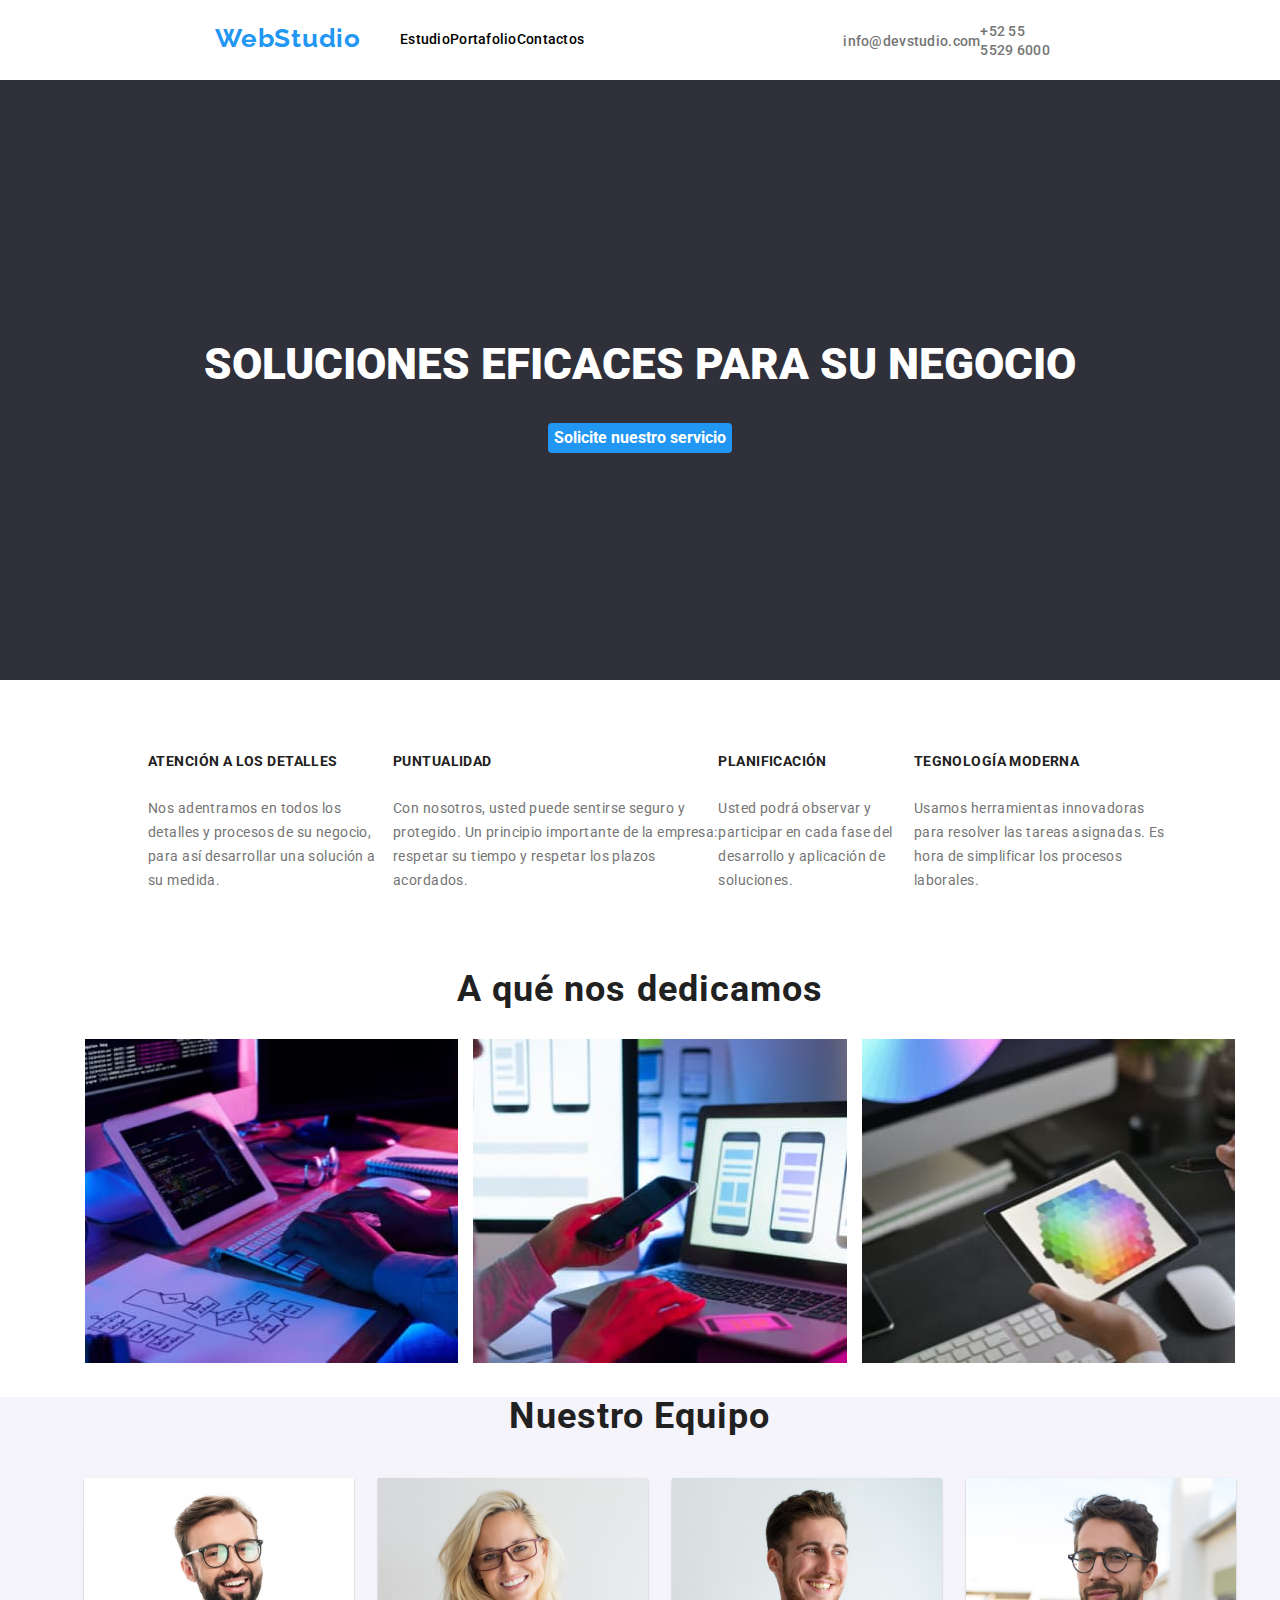
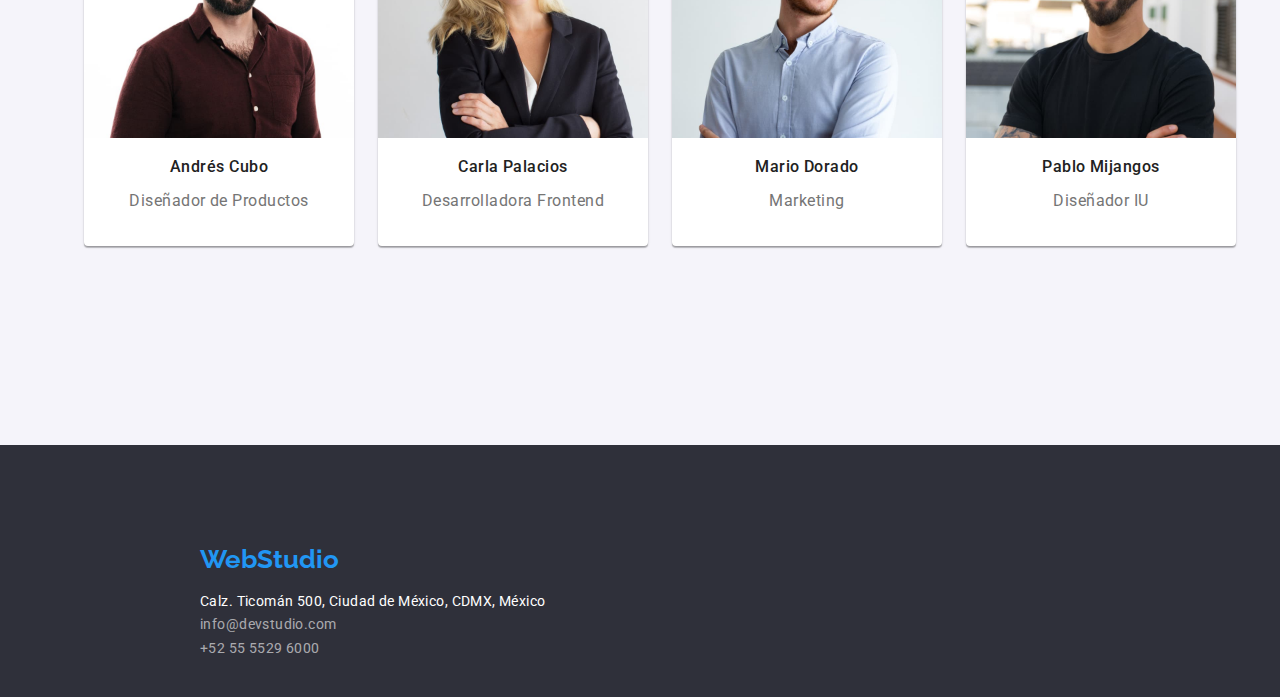
<file: index.html>
<!DOCTYPE html>
<html lang="en">
  <head>
    <meta charset="UTF-8" />
    <meta http-equiv="X-UA-Compatible" content="IE=edge" />
    <meta name="viewport" content="width=device-width, initial-scale=1.0" />
    <title>tarea1</title>
    <link rel="preconnect" href="https://fonts.googleapis.com" />
    <link rel="preconnect" href="https://fonts.gstatic.com" crossorigin />

    <link rel="preconnect" href="https://fonts.googleapis.com" />
    <link rel="preconnect" href="https://fonts.gstatic.com" crossorigin />
    <link
      href="https://fonts.googleapis.com/css2?family=Raleway:wght@700&family=Roboto:wght@400;500;700;900&display=swap"
      rel="stylesheet"
    />
    <link rel="stylesheet" href="./css/styles.css" />
  </head>

  <body>
    <header>
      <nav>
        <a href="index.html" class="logo-nav">WebStudio</a>
        <ul class="navbar">
          <li><a href="index.html" class="studi">Estudio</a></li>
          <li><a href="portafolio.html" class="port">Portafolio</a></li>
          <li><a href="" class="contact">Contactos</a></li>
        </ul>
      </nav>
      <ul class="mail-tel">
        <li>
          <a href="mailto:info@devstudio.com" class="mail-head"
            >info@devstudio.com</a
          >
        </li>
        <li>
          <a href="tel:+52 55 5529 6000" class="tel-head">+52 55 5529 6000</a>
        </li>
      </ul>
    </header>

    <main>
      <section class="first-container">
        <h1 class="main-tittle">SOLUCIONES EFICACES PARA SU NEGOCIO</h1>

        <button type="button" class="services-button">
          Solicite nuestro servicio
        </button>
      </section>

      <section class="first-section">
        <ul class="second-container">
          <li>
            <h3>ATENCIÓN A LOS DETALLES</h3>
            <p>
              Nos adentramos en todos los detalles y procesos de su negocio,
              para así desarrollar una solución a su medida.
            </p>
          </li>
          <li>
            <h3>PUNTUALIDAD</h3>
            <p>
              Con nosotros, usted puede sentirse seguro y protegido. Un
              principio importante de la empresa: respetar su tiempo y respetar
              los plazos acordados.
            </p>
          </li>
          <li>
            <h3>PLANIFICACIÓN</h3>
            <p>
              Usted podrá observar y participar en cada fase del desarrollo y
              aplicación de soluciones.
            </p>
          </li>
          <li>
            <h3>TEGNOLOGÍA MODERNA</h3>
            <p>
              Usamos herramientas innovadoras para resolver las tareas
              asignadas. Es hora de simplificar los procesos laborales.
            </p>
          </li>
        </ul>
      </section>

      <section class="second-section">
        <h2>A qué nos dedicamos</h2>

        <ul class="third-container">
          <li>
            <img src="./images/programer.jpg" alt="cascada papel" srcset="" />
          </li>
          <li>
            <img src="./images/cell-laptop.jpg" alt="celular mano" srcset="" />
          </li>
          <li>
            <img
              src="./images/screen-colors.jpg"
              alt="tablet colores"
              srcset=""
            />
          </li>
        </ul>
      </section>

      <section class="third-section">
        <h2>Nuestro Equipo</h2>

        <ul class="third-section-a">
          <li class="our-team">
            <img src="./images/beardman.jpg" alt="hombre de cafe" srcset="" />
            <h3>Andrés Cubo</h3>
            <p>Diseñador de Productos</p>
          </li>
          <li class="our-team">
            <img src="./images/blonde-air.jpg" alt="ella de negro" srcset="" />
            <h3>Carla Palacios</h3>
            <p>Desarrolladora Frontend</p>
          </li>

          <li class="our-team">
            <img src="./images/smile-man.jpg" alt="el de blanco" srcset="" />
            <h3>Mario Dorado</h3>
            <p>Marketing</p>
          </li>

          <li class="our-team">
            <img src="./images/tshirt-black.jpg" alt="el de negro" srcset="" />
            <h3>Pablo Mijangos</h3>
            <p>Diseñador IU</p>
          </li>
        </ul>
      </section>
    </main>

    <footer>
      <div>
        <a href="#" class="logo-footer">WebStudio</a>

        <address>
          <ul>
            <li>
              <a
                href="https://www.google.com/maps/place/Calz.+Ticom%C3%A1n+500,+La+Laguna+Ticoman,+Gustavo+A.+Madero,+07340+Ciudad+de+M%C3%A9xico,+CDMX,+M%C3%A9xico/@19.5102072,-99.1346799,17z/data=!3m1!4b1!4m5!3m4!1s0x85d1f9c66374d1dd:0x72c74207e8767392!8m2!3d19.5102022!4d-99.1324912?hl=es"
                target="_blank"
                rel="noopener norefer"
                class="footer-addres"
                >Calz. Ticomán 500, Ciudad de México, CDMX, México</a
              >
            </li>
            <li>
              <a href="mailto:info@devstudio.com" class="footer-mail">
                info@devstudio.com</a
              >
            </li>

            <li>
              <a href="tel:+52 55 5529 6000" class="footer-tel"
                >+52 55 5529 6000</a
              >
            </li>
          </ul>
        </address>
      </div>
    </footer>
  </body>
</html>
</file>
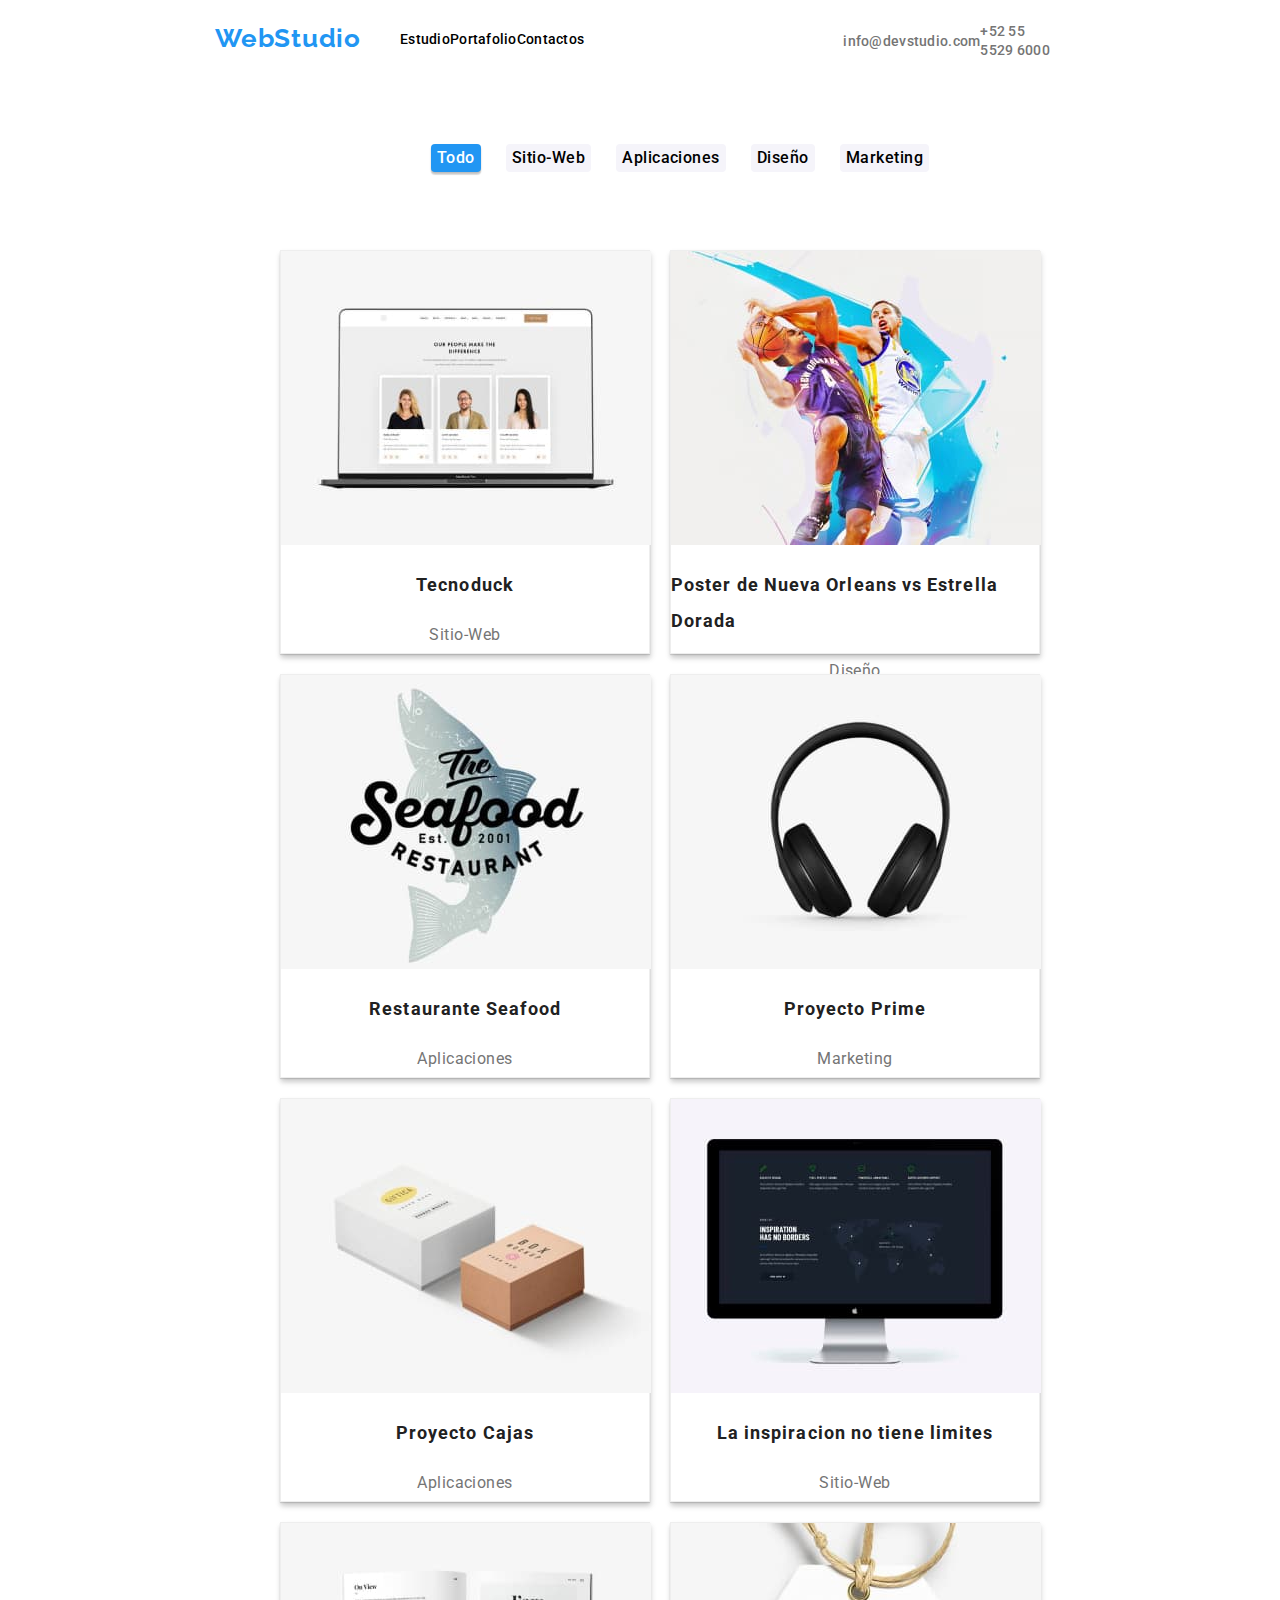
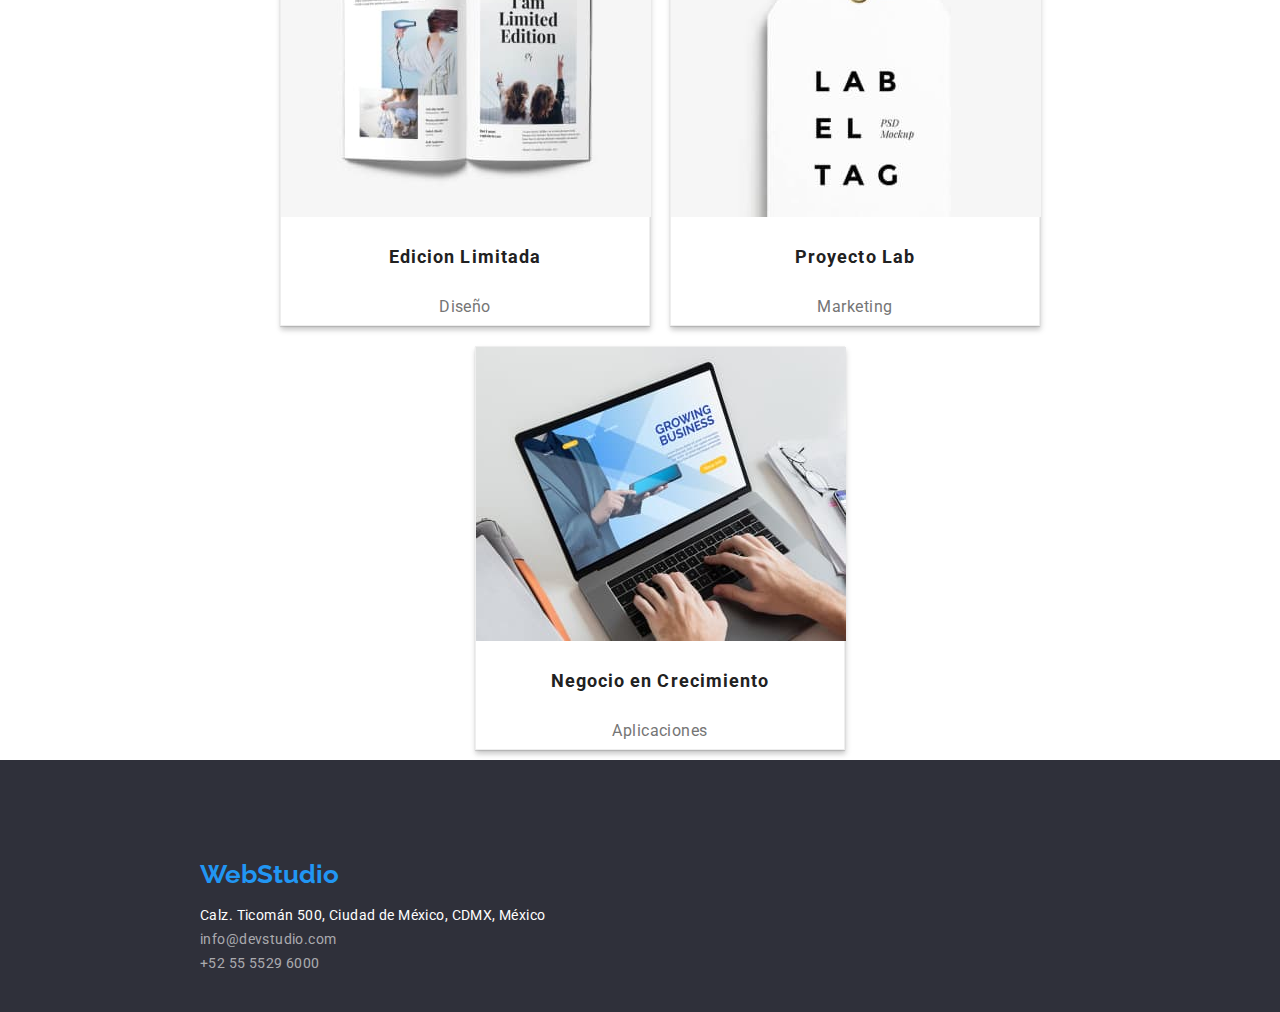
<file: portafolio.html>
<!DOCTYPE html>
<html lang="en">
  <head>
    <meta charset="UTF-8" />
    <meta http-equiv="X-UA-Compatible" content="IE=edge" />
    <meta name="viewport" content="width=device-width, initial-scale=1.0" />
    <title>tarea1</title>
    <link rel="preconnect" href="https://fonts.googleapis.com" />
    <link rel="preconnect" href="https://fonts.gstatic.com" crossorigin />

    <link rel="preconnect" href="https://fonts.googleapis.com" />
    <link rel="preconnect" href="https://fonts.gstatic.com" crossorigin />

    <link
      href="https://fonts.googleapis.com/css2?family=Raleway:wght@700&family=Roboto:wght@400;500;700;900&display=swap"
      rel="stylesheet"
    />
    <link rel="stylesheet" href="./css/styles.css" />
  </head>
  <body>
    <header>
      <nav>
        <a href="index.html" class="logo-nav">WebStudio</a>
        <ul class="navbar">
          <li><a href="index.html" class="studi">Estudio</a></li>
          <li>
            <a href="portafolio.html" class="port">Portafolio</a>
          </li>
          <li><a href="" class="contact">Contactos</a></li>
        </ul>
      </nav>
      <ul class="mail-tel">
        <li>
          <a href="mailto:info@devstudio.com" class="mail-head">info@devstudio.com</a>
        </li>
        <li>
          <a href="tel:+52 55 5529 6000" class="tel-head">+52 55 5529 6000</a>
        </li>
      </ul>
    </header>

    <main>
      <section class="fourt-container">
      <ul class="buttons-list">
        <li><button type="button" class="button-active">Todo</button></li>

        <li><button type="button" class="buttons-item">Sitio-Web</button></li>
        <li>
          <button type="button" class="buttons-item">Aplicaciones</button>
        </li>
        <li><button type="button" class="buttons-item">Diseño</button></li>
        <li><button type="button" class="buttons-item">Marketing</button></li>
      </ul>
    </section>
      <ul class="images-list">
        <li>
          <img
            src="./images/tecnoduck.jpg"
            alt="tecnoduck"
            width="370px"
            height="294px"
          />
          <h3>Tecnoduck</h3>
          <p>Sitio-Web</p>
        </li>

        <li>
          <img
            src="./images/new orlands.jpg"
            alt="new orleans"
            width="370px"
            height="294px"
          />
          <h3>Poster de Nueva Orleans vs Estrella Dorada</h3>
          <p>Diseño</p>
        </li>

        <li>
          <img
            src="./images/seafood.jpg"
            alt="seafood"
            width="370px"
            height="294px"
          />
          <h3>Restaurante Seafood</h3>
          <p>Aplicaciones</p>
        </li>

        <li>
          <img
            src="./images/headphones.jpg"
            alt="headphones"
            width="370px"
            height="294px"
          />
          <h3>Proyecto Prime</h3>
          <p>Marketing</p>
        </li>

        <li>
          <img src="./images/box.jpg" alt="box" width="370px" height="294px" />
          <h3>Proyecto Cajas</h3>
          <p>Aplicaciones</p>
        </li>

        <li>
          <img
            src="./images/apple screen.jpg"
            alt="apple screen"
            width="370px"
            height="294px"
          />
          <h3>La inspiracion no tiene limites</h3>
          <p>Sitio-Web</p>
        </li>

        <li>
          <img
            src="./images/magazine.jpg"
            alt="magazine"
            width="370px"
            height="294px"
          />
          <h3>Edicion Limitada</h3>
          <p>Diseño</p>
        </li>

        <li>
          <img src="./images/lab.jpg" alt="lab" width="370px" height="294px" />
          <h3>Proyecto Lab</h3>
          <p>Marketing</p>
        </li>

        <li>
          <img
            src="./images/laptop.jpg"
            alt="laptop"
            width="370px"
            height="294px"
          />
          <h3>Negocio en Crecimiento</h3>
          <p>Aplicaciones</p>
        </li>
      </ul>
    </main>

    <footer>
      <div>
        <a href="#" class="logo-footer">WebStudio</a>

        <address>
          <ul>
            <li>
              <a
                href="https://www.google.com/maps/place/Calz.+Ticom%C3%A1n+500,+La+Laguna+Ticoman,+Gustavo+A.+Madero,+07340+Ciudad+de+M%C3%A9xico,+CDMX,+M%C3%A9xico/@19.5102072,-99.1346799,17z/data=!3m1!4b1!4m5!3m4!1s0x85d1f9c66374d1dd:0x72c74207e8767392!8m2!3d19.5102022!4d-99.1324912?hl=es"
                target="_blank"
                rel="noopener norefer"
                class="footer-addres"
                >Calz. Ticomán 500, Ciudad de México, CDMX, México</a
              >
            </li>
            <li>
              <a href="mailto:info@devstudio.com" class="footer-mail">
                info@devstudio.com</a
              >
            </li>

            <li>
              <a href="tel:+52 55 5529 6000" class="footer-tel"
                >+52 55 5529 6000</a
              >
            </li>
          </ul>
        </address>
      </div>
    </footer>
  </body>
</html>
</file>
<file: css/styles.css>
body {
  font-family: "Roboto", sans-serif;
  color: black;
  margin: 0px;
}

ul {
  list-style: none;
}

a {
  text-decoration: none;
  color: black;
  cursor: default;
}

a:hover {
  color: #2196f3;
}

a:active {
  color: #5f94c0;
}

.services-button {
  background-color: #2196f3;
  color: #ffffff;
  border: none;
  border-radius: 4px;
  cursor: pointer;
  font-family: "Roboto";
  font-style: normal;
  font-weight: 700;
  font-size: 16px;
  line-height: 1.8;
}

.services-button:hover {
  background-color: #5f94c0;
}

.services-button:active {
  background-color: white;
  color: #2196f3;
  border: solid 1px #2196f3;
}

.logo-nav {
  color: #2196f3;
  font-family: "Raleway";
  font-style: normal;
  font-weight: 700;
  font-size: 26px;
  line-height: 1.1;

  width: 145px;
  height: 31px;
  left: 215px;
  top: 24px;
  text-align: right;
  letter-spacing: 0.03em;
}

.navbar {
  font-family: "Roboto";
  font-style: normal;
  font-weight: 500;
  font-size: 14px;
  line-height: 1.1;
  display: flex;
}

header {
  display: flex;
  align-items: center;
  justify-content: space-between;
  height: 80px;
}

header ul {
  display: flex;
  align-items: center;
  justify-content: space-between;
  width: 40%;
  margin-right: 219px;
}

nav {
  display: flex;
  align-items: center;
  justify-content: space-between;
  margin-left: 215px;
  width: 100%;
}

.mail-tel {
  display: flex;
  width: 40%;
  justify-content: space-between;
}

.studi {
  width: 49px;
  height: 16px;
  left: 453px;
  top: 32px;

  letter-spacing: 0.02em;
}

.port {
  letter-spacing: 0.02em;
  width: 65px;
  height: 16px;
  left: 552px;
  top: 32px;
}
.contact {
  width: 67px;
  height: 16px;
  left: 667px;
  top: 32px;

  letter-spacing: 0.02em;
}

.selected {
  color: #2196f3;
  font-family: "Roboto";
  font-style: normal;
  font-weight: 500;
  font-size: 14px;
  line-height: 1.1;
}

.mail-tel a {
  font-family: "Roboto";
  font-style: normal;
  font-weight: 500;
  font-size: 14px;
  line-height: 1.1;

  letter-spacing: 0.02em;

  color: #757575;
}
.mail-tel :hover a {
  color: #2196f3;
  cursor: pointer;
}

.mail-head {
  width: 135px;
  height: 16px;
  left: 1000px;
  top: 32px;

  letter-spacing: 0.02em;
}

.tel-head {
  width: 118px;
  height: 16px;
  left: 1299px;
  top: 32px;
  letter-spacing: 0.02em;
}

.first-container {
  background: #2f303a;
  width: 100%;
  height: 600px;
  display: flex;
  flex-direction: column;
  justify-content: center;
  align-items: center;
}

.main-tittle {
  font-family: "Roboto";
  font-style: normal;
  font-weight: 900;
  font-size: 44px;
  line-height: 1.3;
  color: #ffffff;
}

.first-section h3 {
  font-family: "Roboto";
  font-style: normal;
  font-weight: 700;
  font-size: 14px;
  line-height: 1.1;
  letter-spacing: 0.03em;
  text-transform: uppercase;
  color: #212121;
}

.first-section p {
  font-family: "Roboto";
  font-style: normal;
  font-weight: 400;
  font-size: 14px;
  line-height: 1.7;
  letter-spacing: 0.03em;

  color: #757575;
}

.second-container {
  width: 80%;
  height: 200px;
  display: flex;
  flex-direction: row;
  justify-content: space-between;
  align-items: start;
  margin: auto;
  margin-top: 60px;
}

.second-container li {
  display: flex;
  flex-direction: column;
  justify-content: start;
}

.second-section h2 {
  font-family: "Roboto";
  font-style: normal;
  font-weight: 700;
  font-size: 36px;
  line-height: 1.1;
  text-align: center;
  letter-spacing: 0.03em;
  color: #212121;
}

.second-section img {
  width: 373.16px;
  height: 323.7px;
}

.third-container {
  display: flex;
  flex-direction: row;
  justify-content: center;
  gap: 15px;
}

.third-section {
  background: #f5f4fa;
  height: 648px;
}

.third-section h2 {
  font-family: "Roboto";
  font-style: normal;
  font-weight: 700;
  font-size: 36px;
  line-height: 1.1;
  text-align: center;

  letter-spacing: 0.03em;
  color: #212121;
}

.third-section img {
  width: 270px;
  height: 260px;
}

.third-section h3 {
  font-family: "Roboto";
  font-style: normal;
  font-weight: 500;
  font-size: 16px;
  line-height: 1.1;
  letter-spacing: 0.03em;
  color: #212121;
  display: flex;
  justify-content: center;
}

.third-section p {
  font-family: "Roboto";
  font-style: normal;
  font-weight: 400;
  font-size: 16px;
  line-height: 1.1;
  letter-spacing: 0.03em;
  color: #757575;
  display: flex;
  justify-content: center;
}

.third-section-a {
  display: flex;
  flex-direction: row;
  justify-content: center;
  align-items: center;
}

.our-team {
  width: 270px;
  height: 368px;
  margin: 12px;
  justify-content: space-between;

  background: #ffffff;

  box-shadow: 0px 1px 3px rgba(0, 0, 0, 0.12), 0px 1px 1px rgba(0, 0, 0, 0.14),
    0px 2px 1px rgba(0, 0, 0, 0.2);

  border-radius: 0px 0px 4px 4px;
}

.logo-footer {
  color: #2196f3;

  font-family: "Raleway";
  font-style: normal;
  font-weight: 700;
  font-size: 26px;
  line-height: 1.1;
}
address {
}

.footer-addres {
  font-family: "Roboto";
  font-style: normal;
  font-weight: 400;
  font-size: 14px;
  line-height: 1.7;
  letter-spacing: 0.03em;
  color: #ffffff;
  cursor: pointer;
}

.footer-mail {
  font-family: "Roboto";
  font-style: normal;
  font-weight: 400;
  font-size: 14px;
  line-height: 1.7;
  letter-spacing: 0.03em;
  color: rgba(255, 255, 255, 0.6);
  cursor: pointer;
}

.footer-tel {
  font-family: "Roboto";
  font-style: normal;
  font-weight: 400;
  font-size: 14px;
  line-height: 1.7;
  letter-spacing: 0.03em;
  color: rgba(255, 255, 255, 0.6);
  cursor: pointer;
}

.fourt-container {
}

.buttons-item {
  background: #f5f4fa;
  border-radius: 4px;

  cursor: pointer;
  font-family: "Roboto";

  font-style: normal;
  font-weight: 500;
  font-size: 16px;
  line-height: 1.6;
  text-align: center;
  letter-spacing: 0.03em;
  border: none;
}

.buttons-item:hover {
  background-color: #2196f3;
  color: white;
}
.button-active {
  background-color: #2196f3;
  color: white;
  border-radius: 4px;
  box-shadow: 0px 3px 1px rgba(0, 0, 0, 0.1), 0px 1px 2px rgba(0, 0, 0, 0.08),
    0px 2px 2px rgba(0, 0, 0, 0.12);
  cursor: pointer;

  font-family: "Roboto";
  font-style: normal;
  font-weight: 500;
  font-size: 16px;
  line-height: 1.6;

  text-align: center;
  letter-spacing: 0.03em;
  border: none;
}

.images-list {
  width: 80%;
  margin: auto;
  display: flex;
  flex-direction: row;
  justify-content: center;

  flex-wrap: wrap;
}

.images-list h3 {
  font-family: "Roboto";
  font-style: normal;
  font-weight: 700;
  font-size: 18px;
  line-height: 2;
  letter-spacing: 0.06em;
  color: #212121;
  display: flex;
  justify-content: center;
}

.images-list p {
  font-family: "Roboto";
  font-style: normal;
  font-weight: 400;
  font-size: 16px;
  line-height: 1.8;
  letter-spacing: 0.03em;
  color: #757575;
  display: flex;
  justify-content: center;
}

.images-list li {
  width: 370px;
  height: 404px;
  cursor: pointer;
  box-sizing: border-box;
  background: #ffffff;

  margin: 10px;
  border: 1px solid #eeeeee;
  box-shadow: 0px 1px 1px rgba(0, 0, 0, 0.12), 0px 4px 4px rgba(0, 0, 0, 0.06),
    1px 4px 6px rgba(0, 0, 0, 0.16);
}

.navbar a {
  cursor: pointer;
}

.buttons-list {
  width: 100%;
  height: 70px;
  display: flex;
  flex-direction: row;
  justify-content: center;
  margin-top: 5%;
  margin-bottom: 2%;
  gap: 25px;
  border-radius: 4px;
}

footer {
  background: #2f303a;
  width: 100%;
  height: 252px;
  display: flex;
  flex-direction: column;
  align-items: start;
}

footer div {
  margin-left: 200px;
  margin-top: 100px;
}

footer ul {
  display: flex;
  flex-direction: column;
  align-items: start;
  padding: 0;
}
</file>
